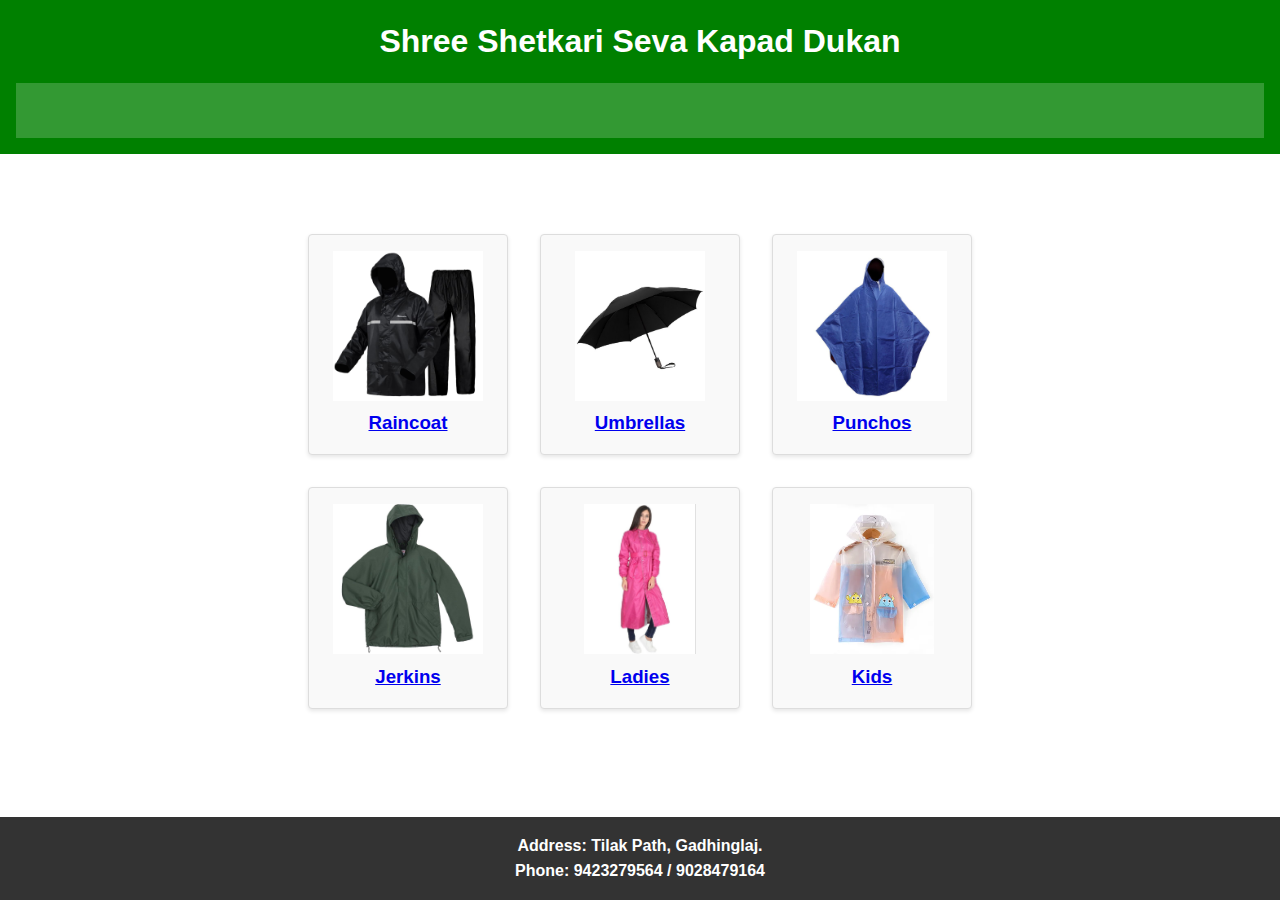
<file: index.html>
<!DOCTYPE html>
<html lang="en">
  <head>
    <meta charset="UTF-8" />
    <meta name="viewport" content="width=device-width, initial-scale=1.0" />
    <title>Kapad Dukan</title>
    <link rel="stylesheet" href="styles.css" />
  </head>
  <body>
    <header>
      <h1>Shree Shetkari Seva Kapad Dukan</h1>
      <div class="banner">
        <span class="animated">Zeel | DuckBack | Boss | Real | TopInTown | OnlyOne</span>
      </div>
    </header>

    <main>
      <section class="hero-section">
        <div class="row">
          <div class="card">
            <a href="raincoat.html">
              <img src="images/raincoat.jpg" alt="Raincoat" />
              <h3>Raincoat</h3>
            </a>
          </div>
          <div class="card">
            <a href="umbrellas.html">
              <img src="images/umbrella.jpg" alt="Umbrellas" />
              <h3>Umbrellas</h3>
            </a>
          </div>
          <div class="card">
            <a href="punchos.html">
              <img src="images/puncho.jpg" alt="Punchos" />
              <h3>Punchos</h3>
            </a>
          </div>
        </div>
        <div class="row">
          <div class="card">
            <a href="jerkins.html">
              <img src="images/jerkin.jpg" alt="Jerkins" />
              <h3>Jerkins</h3>
            </a>
          </div>
          <div class="card">
            <a href="ladies.html">
              <img src="images/ladies.png" alt="Ladies" />
              <h3>Ladies</h3>
            </a>
          </div>
          <div class="card">
            <a href="kids.html">
              <img src="images/kids.png" alt="Kids" />
              <h3>Kids</h3>
            </a>
          </div>
        </div>
      </section>
    </main>
    <footer>
      <p>Address: Tilak Path, Gadhinglaj.</p>
      <p>Phone: 9423279564 / 9028479164</p>
    </footer>

    <script>
      function animateBanner() {
        const banner = document.querySelector(".animated");
        banner.style.opacity = banner.style.opacity === "0" ? "1" : "0";
      }

      setInterval(animateBanner, 500);
    </script>
  </body>
</html>
</file>
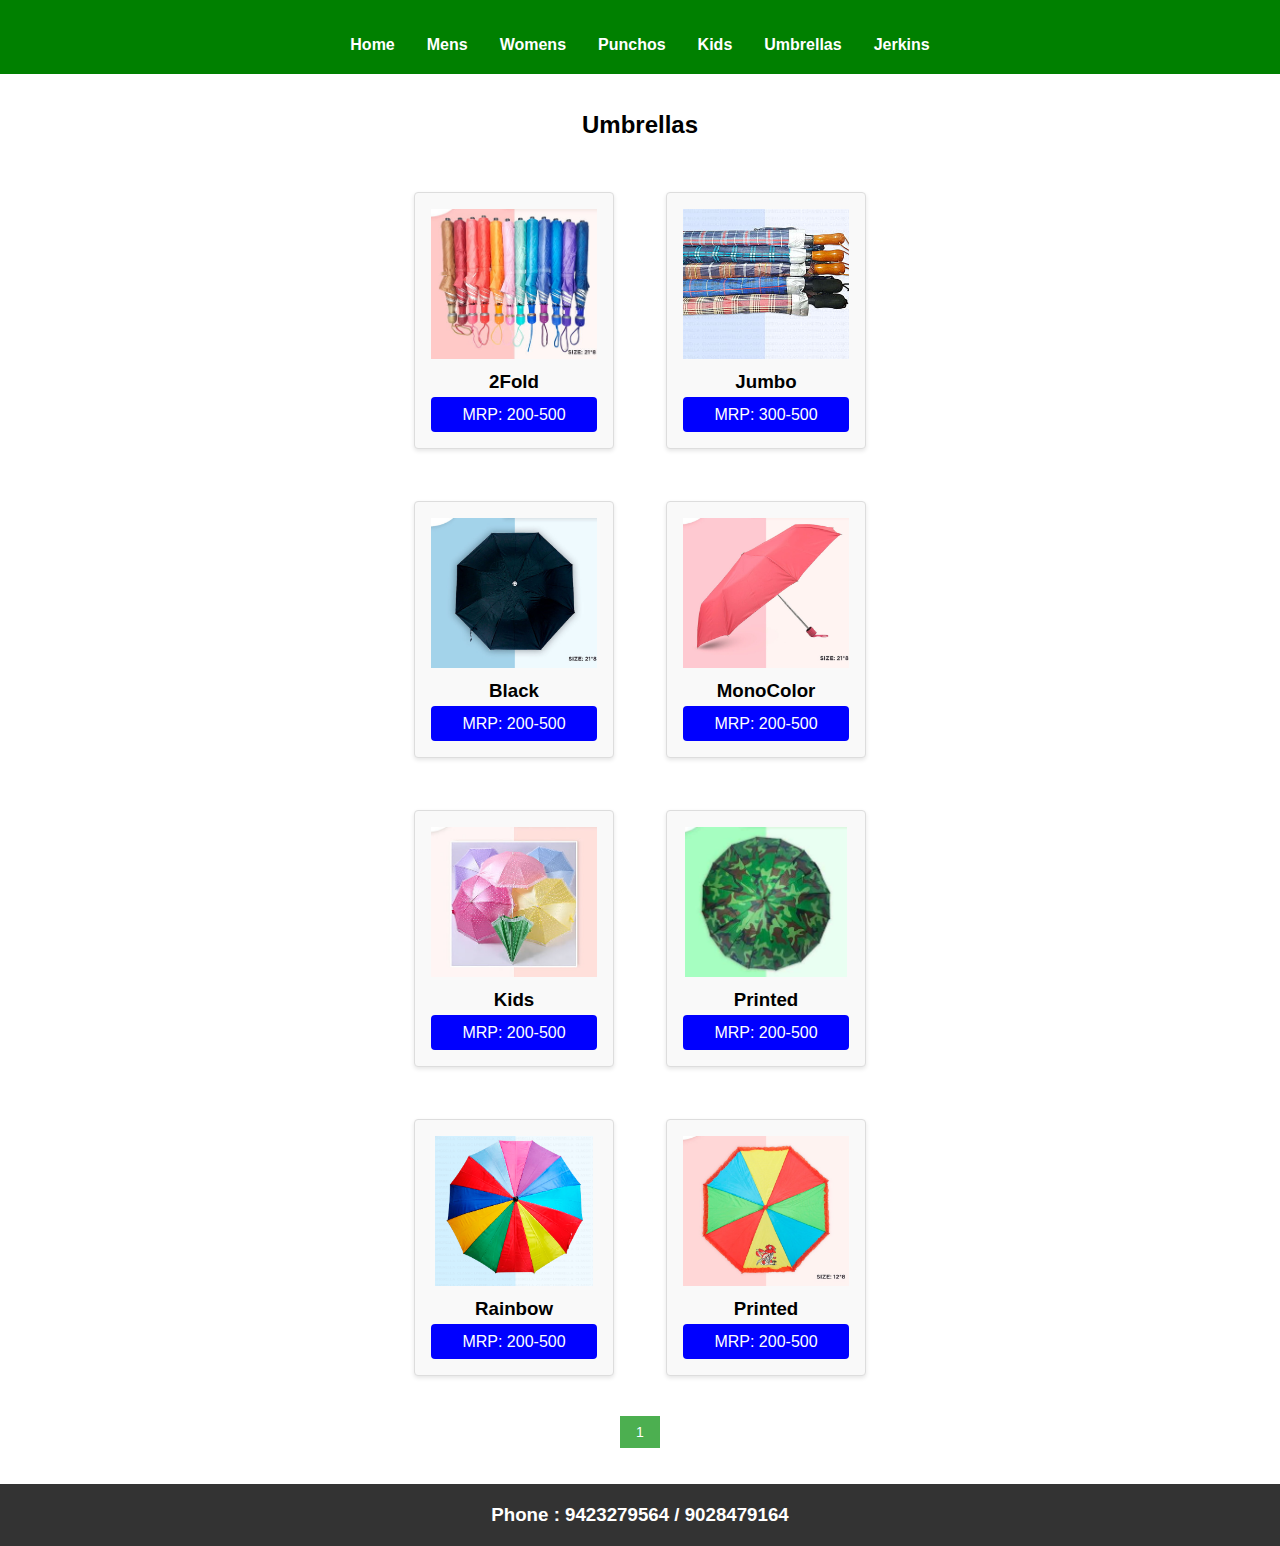
<file: umbrellas.html>
<!DOCTYPE html>
<html lang="en">
  <head>
    <meta charset="UTF-8" />
    <meta name="viewport" content="width=device-width, initial-scale=1.0" />
    <title>Umbrella Collection</title>
    <link rel="stylesheet" href="styles.css" />
  </head>
  <body>
    <header>
      <nav>
        <a href="index.html">Home</a>
        <a href="raincoat.html">Mens</a>
        <a href="ladies.html">Womens</a>
        <a href="punchos.html">Punchos</a>
        <a href="kids.html">Kids</a>
        <a href="umbrellas.html">Umbrellas</a>
        <a href="jerkins.html">Jerkins</a>
      </nav>
    </header>

    <main>
      <h2>Umbrellas</h2>
      <div class="container">
        <div class="card-container"></div>
        <div class="pagination"></div>
      </div>
    </main>

    <footer>
      <h3>Phone : 9423279564 / 9028479164</h3>
    </footer>

    <script>
      // Define your product data as an array of objects
      const products = [
        {
          name: "2Fold",
          price: "200-500",
          imageUrl: "images/u1.png",
        },
        {
          name: "Jumbo",
          price: "300-500",
          imageUrl: "images/u2.png",
        },
        {
          name: "Black",
          price: "200-500",
          imageUrl: "images/u3.png",
        },
        {
          name: "MonoColor",
          price: "200-500",
          imageUrl: "images/u4.png",
        },
        {
          name: "Kids",
          price: "200-500",
          imageUrl: "images/u5.png",
        },
        {
          name: "Printed",
          price: "200-500",
          imageUrl: "images/u6.png",
        },
        {
          name: "Rainbow",
          price: "200-500",
          imageUrl: "images/u7.png",
        },
        {
          name: "Printed",
          price: "200-500",
          imageUrl: "images/u9.png",
        },
        // Add more product objects here
      ];

      // Get the card container element
      const cardContainer = document.querySelector(".card-container");

      // Get the pagination container element
      const paginationContainer = document.querySelector(".pagination");

      // Set the number of items to display per page
      const itemsPerPage = 10;

      // Function to render the cards for a given page
      function renderCards(page) {
        // Clear the card container
        cardContainer.innerHTML = "";

        // Calculate the start and end indices for the current page
        const startIndex = (page - 1) * itemsPerPage;
        const endIndex = startIndex + itemsPerPage;

        // Loop through the products for the current page and create card elements
        for (let i = startIndex; i < endIndex && i < products.length; i++) {
          const product = products[i];
          const card = document.createElement("div");
          card.classList.add("card");

          const img = document.createElement("img");
          img.src = product.imageUrl;
          img.alt = product.name;

          const h3 = document.createElement("h3");
          h3.textContent = product.name;

          const p = document.createElement("p");
          p.textContent = `MRP: ${product.price}`;
          p.style.backgroundColor = "blue"; // Set background color to blue
          p.style.color = "white"; // Set text color to white for better contrast
          p.style.padding = "5px "; // Add some padding
          p.style.border = "none"; // Remove default button border
          p.style.borderRadius = "4px"; // Add rounded corners
          p.style.cursor = "pointer"; // Change cursor to a pointer on hover

          card.appendChild(img);
          card.appendChild(h3);
          card.appendChild(p);

          cardContainer.appendChild(card);
        }
      }

      // Function to render the pagination buttons
      function renderPagination() {
        // Clear the pagination container
        paginationContainer.innerHTML = "";

        // Calculate the total number of pages
        const totalPages = Math.ceil(products.length / itemsPerPage);

        // Create and append pagination buttons
        for (let i = 1; i <= totalPages; i++) {
          const button = document.createElement("button");
          button.textContent = i;
          button.addEventListener("click", () => {
            currentPage = i;
            renderCards(currentPage);
            updatePaginationButtons();
          });
          paginationContainer.appendChild(button);
        }

        // Update the pagination buttons' active state
        updatePaginationButtons();
      }

      // Function to update the active state of the pagination buttons
      function updatePaginationButtons() {
        const paginationButtons =
          document.querySelectorAll(".pagination button");
        paginationButtons.forEach((button, index) => {
          if (index + 1 === currentPage) {
            button.classList.add("active");
          } else {
            button.classList.remove("active");
          }
        });
      }

      // Initial state
      let currentPage = 1;

      // Render the initial set of cards and pagination buttons
      renderCards(currentPage);
      renderPagination();
    </script>
  </body>
</html>
</file>
<file: styles.css>
/* Reset and general styles */
* {
  box-sizing: border-box;
  margin: 0;
  padding: 0;
}

body {
  font-family: Arial, sans-serif;
  line-height: 1.6;
  min-height: 100vh;
  /* Set minimum height to ensure footer stays at the bottom */
  display: flex;
  flex-direction: column;
  /* Ensure main content and footer are stacked vertically */
}

/* Header styles */
header {
  background-color: green;
  color: white;
  padding: 1rem;
  text-align: center;
}

header h1 {
  font-weight: bold;
}

.banner {
  background-color: rgba(255, 255, 255, 0.2);
  padding: 0.5rem;
  margin-top: 1rem;
  text-align: center;
}

.animated {
  font-weight: bold;
  font-size: 1.5rem;
}

/* Hero section styles */
.hero-section {
  display: flex;
  flex-wrap: wrap;
  justify-content: center;
  padding: 2rem;
  flex: 1;
  /* Allow main content to grow and push footer to the bottom */
}

.row {
  display: flex;
  flex-wrap: wrap;
  justify-content: center;
  width: 100%;
}

.container {
  display: flex;
  flex-direction: column;
  align-items: center;
}

.card {
  background-color: #f9f9f9;
  border: 1px solid #ddd;
  border-radius: 4px;
  box-shadow: 0 2px 4px rgba(0, 0, 0, 0.1);
  margin: 1rem;
  padding: 1rem;
  text-align: center;
  width: 200px;
}

.card-container {
  display: grid;
  grid-template-columns: repeat(2, 1fr);
  grid-gap: 20px;
  max-width: 800px;
}

.card img {
  max-width: 100%;
  height: 150px;
  /* Set a fixed height for the images */
  object-fit: cover;
  /* Maintain aspect ratio and crop if necessary */
}

.pagination {
  display: flex;
  justify-content: center;
  margin-top: 20px;
}

.pagination button {
  background-color: #f2f2f2;
  border: none;
  color: #333;
  padding: 8px 16px;
  text-align: center;
  text-decoration: none;
  display: inline-block;
  font-size: 14px;
  margin: 4px 2px;
  cursor: pointer;
}

.pagination button.active {
  background-color: #4CAF50;
  color: white;
}

/* Product Page style */

nav {
  display: flex;
  justify-content: center;
  margin-top: 1rem;
}

nav a {
  color: white;
  text-decoration: none;
  margin: 0 1rem;
  font-weight: bold;
}

nav a:hover {
  text-decoration: none;
  color: lightgray;
}

main {
  padding: 2rem;
  flex: 1;
}

h2 {
  text-align: center;
  margin-bottom: 2rem;
}

/* Footer styles */
footer {
  background-color: #333;
  color: white;
  padding: 1rem;
  font-weight: bold;
  text-align: center;
  margin-top: auto;
  /* Push footer to the bottom */
}

/* Responsive styles */
@media (max-width: 768px) {
  .row {
    flex-direction: column;
    align-items: center;
  }

  .card {
    width: 80%;
  }

  nav {
    flex-direction: row;
    flex-wrap: wrap;
    justify-content: center;
  }

  nav a {
    flex: 0 0 33.33%;
    margin: 0.5rem 0;
    text-align: center;
  }

  .card-container {
    grid-template-columns: 1fr;
  }

  .card {
    width: 100%;
  }
}
</file>
